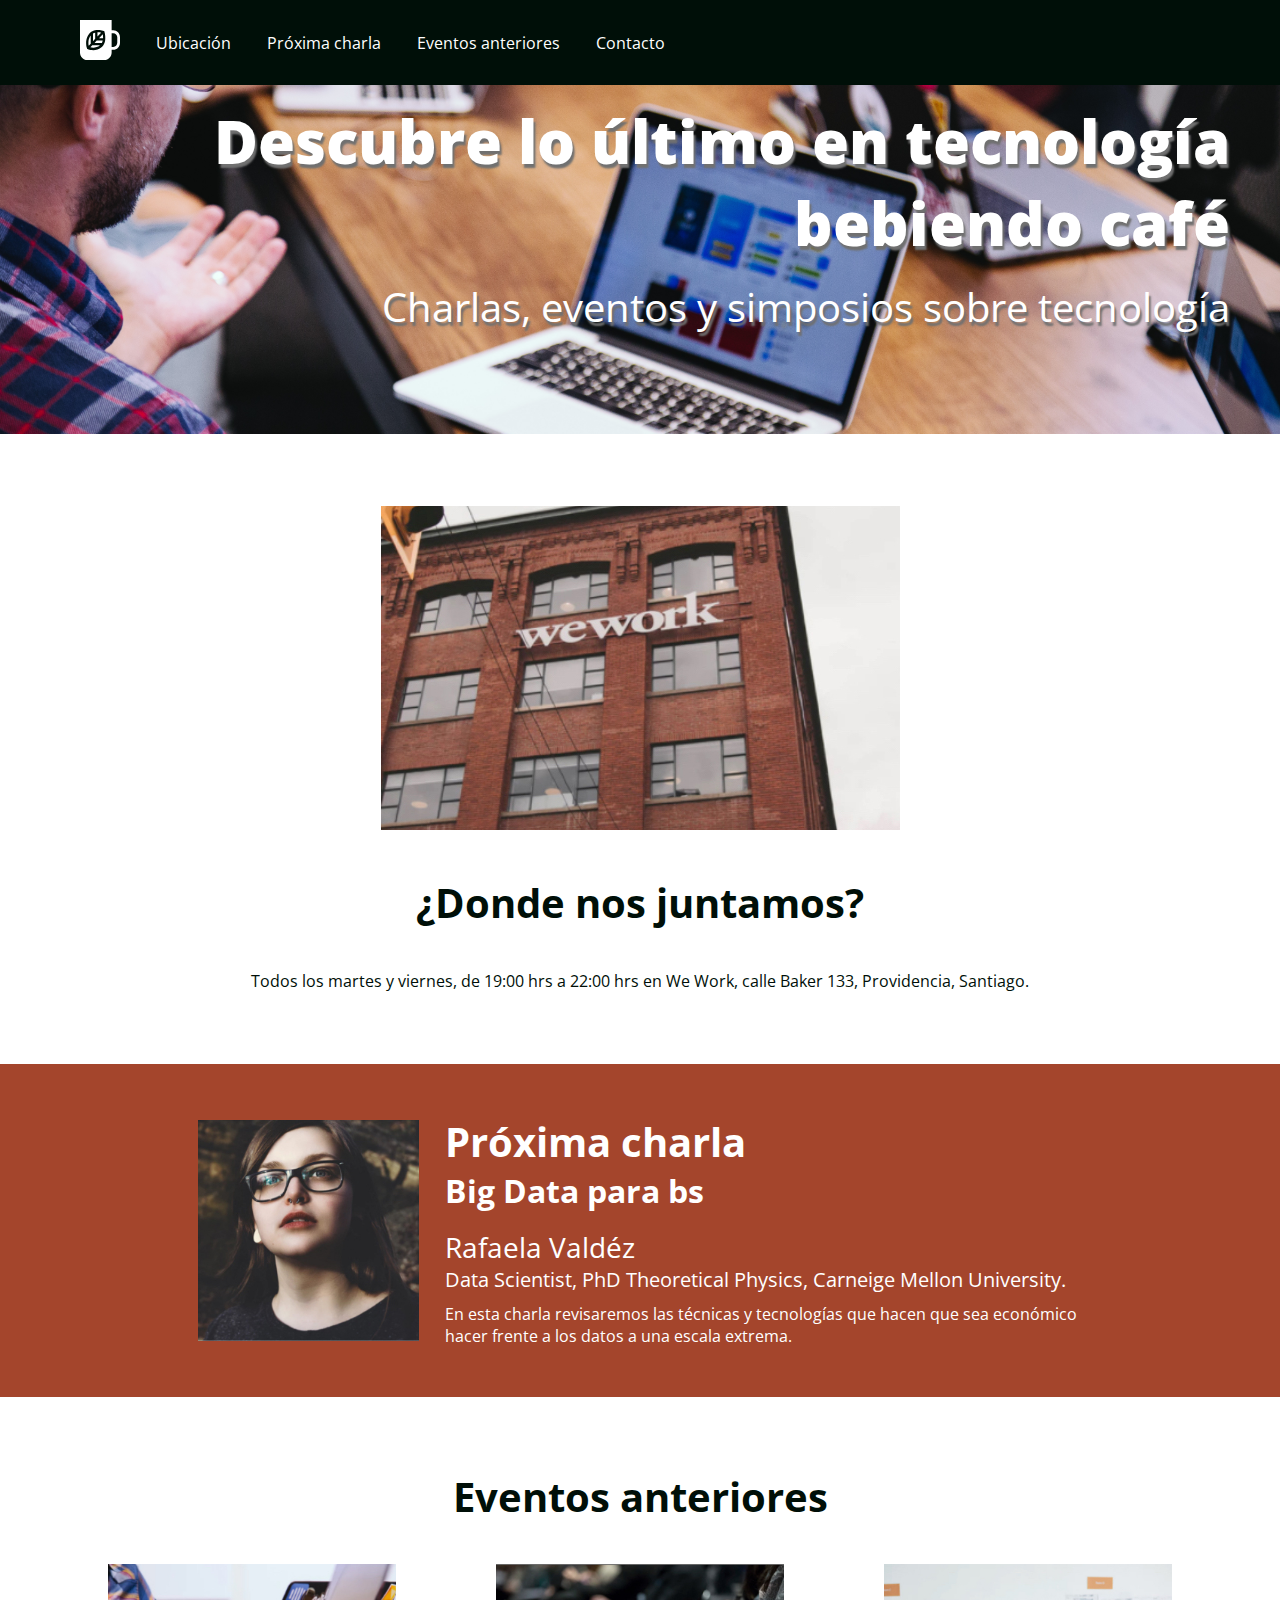
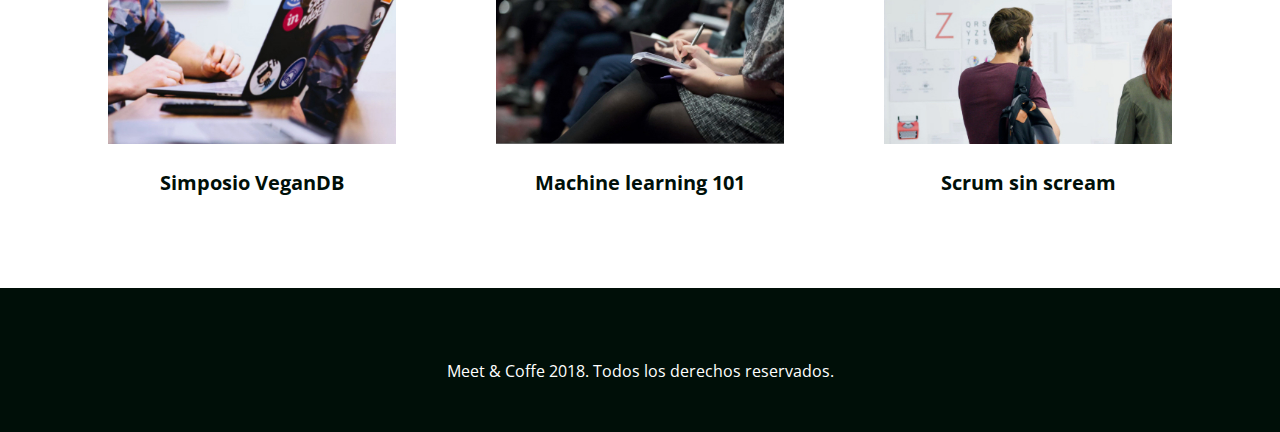
<file: index.html>
<!DOCTYPE html>
<html lang="es">
<head>
  <meta charset="UTF-8">
  <meta name="viewport" content="width=device-width, initial-scale=1.0">
  <meta http-equiv="X-UA-Compatible" content="ie=edge">
  <meta name="description" content="Primer desafio curso Front-End">
  <meta name="author" content="Karem Guerra">
  <link rel="shortcut icon" type="image/png" href="assets/img/favicon.png">
  <title>Meet&Coffee</title>
  <link rel="stylesheet" href="https://use.fontawesome.com/releases/v5.6.3/css/all.css" integrity="sha384-UHRtZLI+pbxtHCWp1t77Bi1L4ZtiqrqD80Kn4Z8NTSRyMA2Fd33n5dQ8lWUE00s/" crossorigin="anonymous">
  <link rel="stylesheet" href="assets/css/style.css">
</head>
<body>
  <nav class="oscuro">
    <ul>
      <li class="logo"><a href="#inicio"><svg xmlns="http://www.w3.org/2000/svg" viewBox="0 0 44 44"><path d="M11.8 26l-2.2 2.3c-.5-2.9-.7-7.5 2.2-11.2V26zm-.4 4.1c2.7.5 7.2.7 10.6-2.3h-8.5l-2.1 2.3zm5.3-16.2c-.8.2-1.7.5-2.4.9v8.5l2.4-2.6v-6.8zm2.5-.3v4.6l4-4.2c-1.1-.3-2.5-.5-4-.4zM16 25.2h8.1c.4-.8.7-1.7.9-2.6h-6.6L16 25.2zm28-6.1V25c0 4.3-3.3 7.8-7.4 7.8h-1.8v2.9c0 4.6-3.6 8.3-7.9 8.3h-19C3.6 44 0 40.3 0 35.7V0h34.8v11.4h1.8c4.1 0 7.4 3.5 7.4 7.7zm-16.2.9c.1-2.6-.4-5-.8-6.4-.2-.9-.4-1.4-.4-1.4s-.5-.2-1.4-.4c-1.4-.4-3.6-.9-6.1-.8-.8 0-1.7.1-2.5.3-.8.2-1.6.4-2.4.7-.9.4-1.7.8-2.5 1.5-.6.5-1.1 1-1.6 1.6-4.5 5.4-3.4 12.5-2.6 15.5.2.9.4 1.4.4 1.4s.5.2 1.4.4c2.8.8 9.6 2 14.7-2.7.6-.5 1.1-1.1 1.5-1.7.6-.8 1-1.7 1.4-2.6.3-.8.5-1.7.7-2.6.1-1.1.2-1.9.2-2.8zm13.2-.9c0-2.6-2-4.6-4.4-4.6h-1.8v15.1h1.8c2.4 0 4.4-2.1 4.4-4.6v-5.9zM21 20h4.4c0-1.6-.1-3-.4-4.2L21 20z"/></svg></a></li>
      <li><a href="#ubicacion">Ubicación</a></li>
      <li><a href="#proxima-charla">Próxima charla</a></li>
      <li><a href="#eventos">Eventos anteriores</a></li>
      <li><a href="#contacto">Contacto</a></li>
    </ul>
  </nav>
  <header id="inicio" class="hero-section">
    <h1>Descubre lo último en tecnología bebiendo café</h1>
    <h2 class="subtitulo">Charlas, eventos y simposios sobre tecnología</h2>
  </header>
  <section id="ubicacion">
    <img src="assets/img/we-work.jpg" alt="We work location">
    <h2>¿Donde nos juntamos?</h2>
    <p>Todos los martes y viernes, de 19:00 hrs a 22:00 hrs en We Work, calle Baker 133, Providencia, Santiago.</p>
  </section>
  <section id="proxima-charla" class="sweet-brown">
    <div class="centrado">
      <img src="assets/img/speaker.jpg" alt="Speaker Rafaela Valdéz" class="charla-speaker">
      <div class="charla-texto">
        <h2>Próxima charla</h2>
        <h3>Big Data para <Noo></Noo>bs</h3>
        <h4>Rafaela Valdéz</h4>
        <h5>Data Scientist, PhD Theoretical Physics, Carneige Mellon University.</h5>
        <p>En esta charla revisaremos las técnicas y tecnologías que hacen que sea económico hacer frente a los datos a una escala extrema.</p>
      </div>
    </div>
  </section>
  <section id="eventos">
    <h2>Eventos anteriores</h2>
    <article class="evento">
      <a href="evento01.html"><img src="assets/img/simposio-vegan.jpg" alt="VeganDB">
      <h3>Simposio VeganDB</h3></a>
    </article>
    <article class="evento">
      <img src="assets/img/machine-learning.jpg" alt="Machine learning 101">
      <h3>Machine learning 101</h3>
    </article>
    <article class="evento">
      <img src="assets/img/scrum-sin-scream.jpg" alt="Scrum sin scream">
      <h3>Scrum sin scream</h3>
    </article>
  </section>
<footer id="contacto" class="oscuro">
  <a href="htps://github.com"><i class="fab fa-github-square fa-3x"></i></a>
  <a href="htps://twitter.com"><i class="fab fa-twitter-square fa-3x"></i></a>
  <a href="htps://www.linkedin.com"><i class="fab fa-linkedin fa-3x"></i></a>
  <p>Meet & Coffe 2018. Todos los derechos reservados.</p>
</footer>
</body>
</html>
</file>
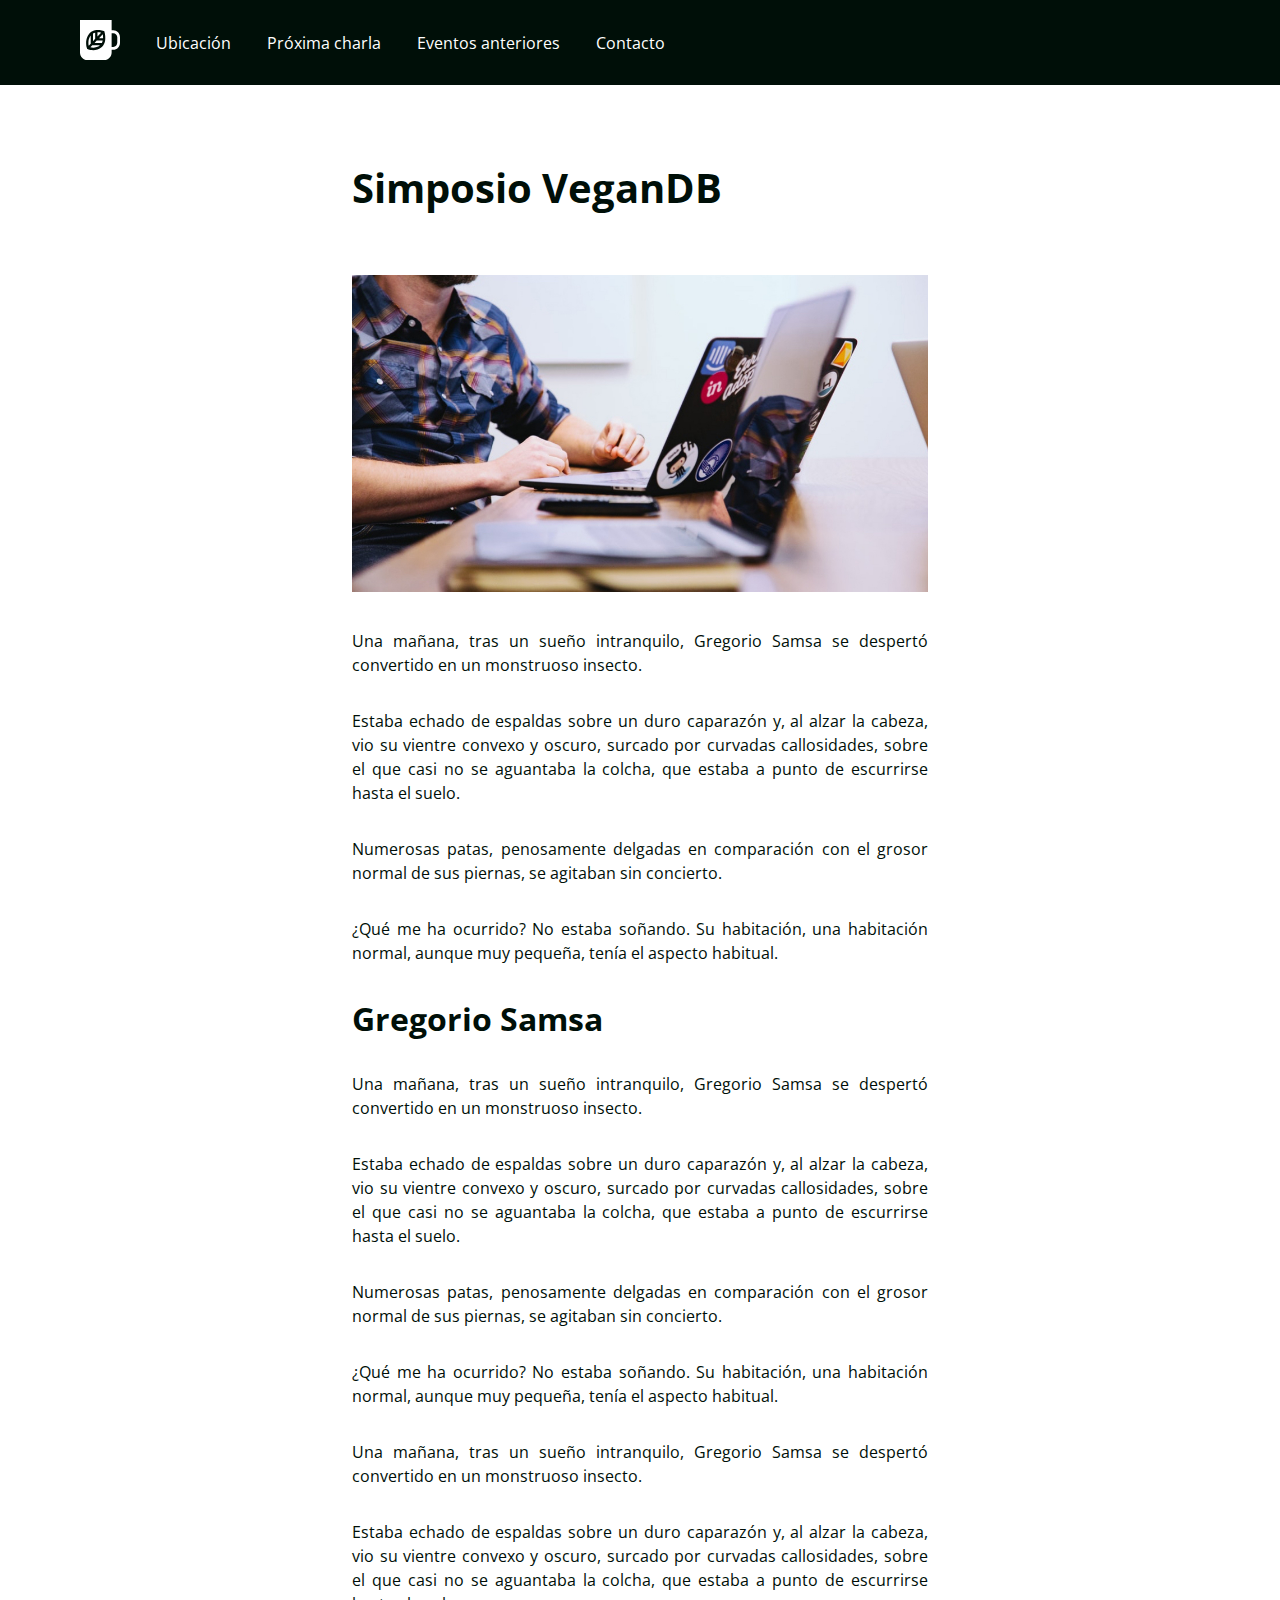
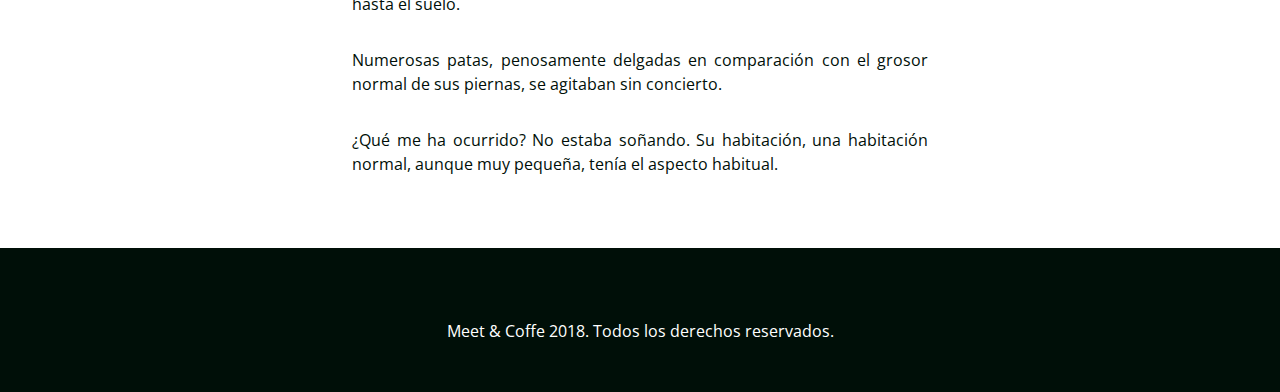
<file: evento01.html>
<!DOCTYPE html>
<html lang="es">
<head>
  <meta charset="UTF-8">
  <meta name="viewport" content="width=device-width, initial-scale=1.0">
  <meta http-equiv="X-UA-Compatible" content="ie=edge">
  <link rel="shortcut icon" type="image/png" href="assets/img/favicon.png">
  <title>Simposio VeganDB</title>
  <link rel="stylesheet" href="https://use.fontawesome.com/releases/v5.6.3/css/all.css" integrity="sha384-UHRtZLI+pbxtHCWp1t77Bi1L4ZtiqrqD80Kn4Z8NTSRyMA2Fd33n5dQ8lWUE00s/" crossorigin="anonymous">
  <link rel="stylesheet" href="assets/css/style.css">
</head>
<body>
  <nav class="oscuro">
    <ul>
      <li class="logo"><a href="index.html"><svg xmlns="http://www.w3.org/2000/svg" viewBox="0 0 44 44"><path d="M11.8 26l-2.2 2.3c-.5-2.9-.7-7.5 2.2-11.2V26zm-.4 4.1c2.7.5 7.2.7 10.6-2.3h-8.5l-2.1 2.3zm5.3-16.2c-.8.2-1.7.5-2.4.9v8.5l2.4-2.6v-6.8zm2.5-.3v4.6l4-4.2c-1.1-.3-2.5-.5-4-.4zM16 25.2h8.1c.4-.8.7-1.7.9-2.6h-6.6L16 25.2zm28-6.1V25c0 4.3-3.3 7.8-7.4 7.8h-1.8v2.9c0 4.6-3.6 8.3-7.9 8.3h-19C3.6 44 0 40.3 0 35.7V0h34.8v11.4h1.8c4.1 0 7.4 3.5 7.4 7.7zm-16.2.9c.1-2.6-.4-5-.8-6.4-.2-.9-.4-1.4-.4-1.4s-.5-.2-1.4-.4c-1.4-.4-3.6-.9-6.1-.8-.8 0-1.7.1-2.5.3-.8.2-1.6.4-2.4.7-.9.4-1.7.8-2.5 1.5-.6.5-1.1 1-1.6 1.6-4.5 5.4-3.4 12.5-2.6 15.5.2.9.4 1.4.4 1.4s.5.2 1.4.4c2.8.8 9.6 2 14.7-2.7.6-.5 1.1-1.1 1.5-1.7.6-.8 1-1.7 1.4-2.6.3-.8.5-1.7.7-2.6.1-1.1.2-1.9.2-2.8zm13.2-.9c0-2.6-2-4.6-4.4-4.6h-1.8v15.1h1.8c2.4 0 4.4-2.1 4.4-4.6v-5.9zM21 20h4.4c0-1.6-.1-3-.4-4.2L21 20z"/></svg></a></li>
      <li><a href="index.html#ubicacion">Ubicación</a></li>
      <li><a href="index.html#proxima-charla">Próxima charla</a></li>
      <li><a href="index.html#eventos">Eventos anteriores</a></li>
      <li><a href="#contacto">Contacto</a></li>
    </ul>
  </nav>
  <article id="simposio-vegano">
      <div class="centrado-post s-vegano">
        <h2>Simposio VeganDB</h2>
        <img src="assets/img/post-1.jpg" alt="Simposio VeganDB">
        <p>Una mañana, tras un sueño intranquilo, Gregorio Samsa se despertó convertido en un monstruoso insecto.</p>
        <p>Estaba echado de espaldas sobre un duro caparazón y, al alzar la cabeza, vio su vientre convexo y oscuro, surcado por curvadas callosidades, sobre el que casi no se aguantaba la colcha, que estaba a punto de escurrirse hasta el suelo.</p>
        <p>Numerosas patas, penosamente delgadas en comparación con el grosor normal de sus piernas, se agitaban sin concierto.</p>
        <p>¿Qué me ha ocurrido? No estaba soñando. Su habitación, una habitación normal, aunque muy pequeña, tenía el aspecto habitual.</p>
        <h3>Gregorio Samsa</h3>
        <p>Una mañana, tras un sueño intranquilo, Gregorio Samsa se despertó convertido en un monstruoso insecto.</p>
        <p>Estaba echado de espaldas sobre un duro caparazón y, al alzar la cabeza, vio su vientre convexo y oscuro, surcado por curvadas callosidades, sobre el que casi no se aguantaba la colcha, que estaba a punto de escurrirse hasta el suelo.</p>
        <p> Numerosas patas, penosamente delgadas en comparación con el grosor normal de sus piernas, se agitaban sin concierto.</p>
        <p>¿Qué me ha ocurrido? No estaba soñando. Su habitación, una habitación normal, aunque muy pequeña, tenía el aspecto habitual.</p>
        <p>Una mañana, tras un sueño intranquilo, Gregorio Samsa se despertó convertido en un monstruoso insecto.</p>
        <p>Estaba echado de espaldas sobre un duro caparazón y, al alzar la cabeza, vio su vientre convexo y oscuro, surcado por curvadas callosidades, sobre el que casi no se aguantaba la colcha, que estaba a punto de escurrirse hasta el suelo.</p>
        <p> Numerosas patas, penosamente delgadas en comparación con el grosor normal de sus piernas, se agitaban sin concierto.</p>
        <p>¿Qué me ha ocurrido? No estaba soñando. Su habitación, una habitación normal, aunque muy pequeña, tenía el aspecto habitual.</p>
      </div>
  </article>
  <footer id="contacto" class="oscuro">
    <a href="htps://github.com"><i class="fab fa-github-square fa-3x"></i></a>
    <a href="htps://twitter.com"><i class="fab fa-twitter-square fa-3x"></i></a>
    <a href="htps://www.linkedin.com"><i class="fab fa-linkedin fa-3x"></i></a>
    <p>Meet & Coffe 2018. Todos los derechos reservados.</p>
  </footer>
</body>
</html>
</file>
<file: assets/css/style.css>
@import url('https://fonts.googleapis.com/css?family=Open+Sans:400,700,800&display=swap');

body {
  text-align: center;
  color: #000F08;
  margin: 0;
  font-family: 'Open Sans', sans-serif;
}
body * {
  margin: 0;
  border: 0;
  padding: 0;
}
h1 {
  font-weight: 800;
  font-size: 3.75em;
  margin-bottom: 0.25em
}
h2 {
  font-weight: 700;
  font-size: 2.5em;
}
h3 {
  font-size: 2em;
}
h4 {
  font-size: 1.75em;
}
h5 {
  font-size: 1.25em;
}
a {
  text-decoration: none;
}
.subtitulo, h4, h5 {
  font-weight: 400;
}
#ubicacion h2 {
  margin: 1em auto;
}
.sweet-brown h3, .sweet-brown h5 {
  margin-bottom: 0.5em;
}
#eventos h2 {
  margin-bottom: 1em;
}
#eventos h3 {
  margin: 1em auto;
  font-size: 1.25em;
}
#eventos a h3{
  color:#000F08;
}
#eventos a h3:hover{
  color:#a4452c;
}
#simposio-vegano h2 {
  padding: 4em 0 1.5em 0;
}
#simposio-vegano h3 {
  padding: 1em 0 0 0;
}
#simposio-vegano p {
  margin-top: 2rem;
  white-space: normal;
  line-height: 1.5em;
}
.oscuro {
  background: #000f08;
  color: #ffffff;
}
.oscuro a {
  color: #ffffff;
  text-decoration: none;
}
.sweet-brown {
  text-align: left;
  background: #a4452c;
  color: #ffffff;
  padding: 3.125rem;
  white-space: nowrap;
}
.hero-section {
  background: url('../img/bg-hero.png');
  background-repeat: no-repeat;
  background-size: cover;
  color:#ffffff;
  text-align: right;
  text-shadow: 0.125em 0.25em 0.125em #707070;
  padding: 6.25rem 3.125rem;
}
section, footer {
  margin-top: 4.5rem;
}
footer {
  padding: 3.125rem;
}
.centrado {
  width: 75%;
  margin: 0 auto;
}
.centrado-post {
  width: 45%;
  margin: 0 auto;
}
.charla-speaker, .charla-texto, .evento {
  display: inline-block;
}
.charla-speaker {
  width: 25%;
  vertical-align: middle;
}
.charla-texto {
  width: 72.5%;
  vertical-align: middle;
  margin-left: 2.5%;
  white-space: normal;
}
.evento {
  width: 30%;
}
.evento img {
  width: 75%;
}
#simposio-vegano{
  text-align: justify;
}
.s-vegano img{
  width: 100%
}

nav {
  text-align: left;
  padding: 1.25rem 4rem;
  position: fixed;
  width: 100vw;
}
nav ul {
  list-style-type: none;
}
nav ul li {
  display: inline-block;
  margin: 0 1em;
  vertical-align: middle;
}
.logo {
  width: 2.5rem;
}
.logo svg {
  fill:#ffffff;
}
footer i {
  margin: 0 0.25em 0.5em 0.25em;
}
</file>
